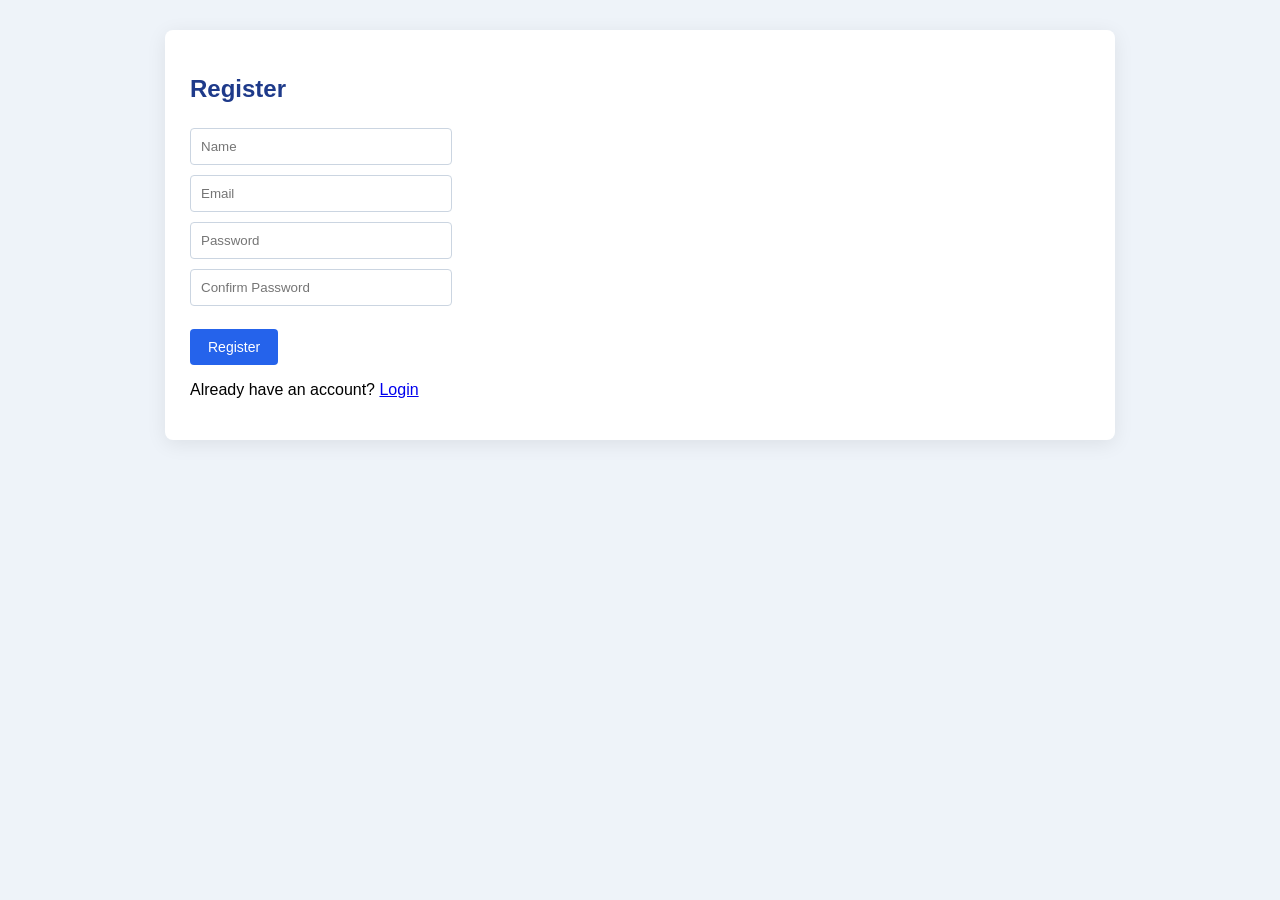
<file: index.html>
<!DOCTYPE html>
<html>
<head>
  <title>Register</title>
  <link rel="stylesheet" href="css/style.css">
</head>
<body>
  <div class="container">
    <h2>Register</h2>
    <div id="messageBox" class="message"></div>

    <input type="text" id="name" placeholder="Name"><br>
    <input type="email" id="email" placeholder="Email"><br>
    <input type="password" id="password" placeholder="Password"><br>
    <input type="password" id="confirmPassword" placeholder="Confirm Password" required><br><br>

    <div id="registerMessage" class="message"></div>

    <button type="button" onclick="register()">Register</button>

    <p>Already have an account? <a href="login.html">Login</a></p>
  </div>

  <script src="js/register.js"></script>
</body>
</html>
</file>
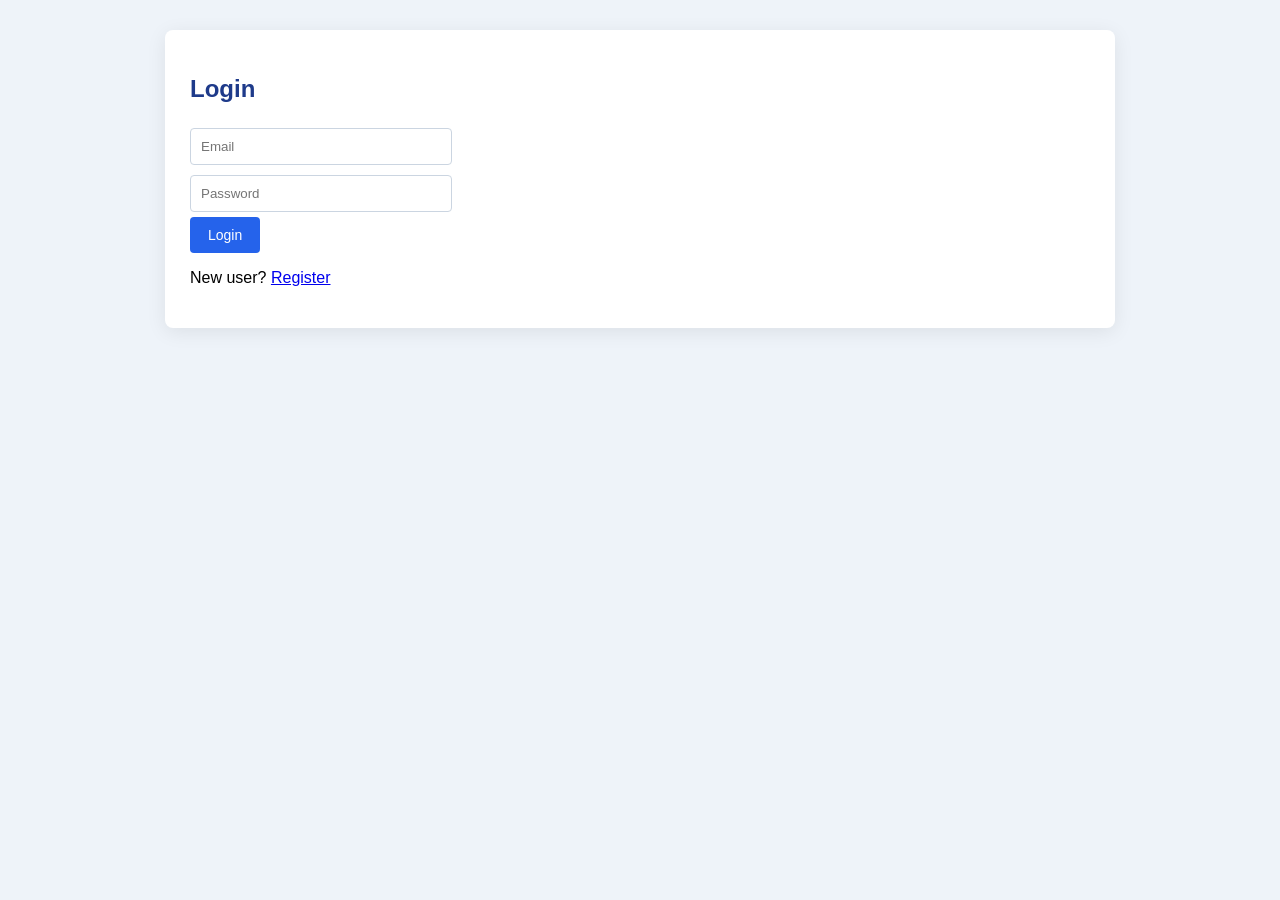
<file: dashboard.html>
<!DOCTYPE html>
<html>
<head>
  <title>Dashboard</title>
  <link rel="stylesheet" href="css/style.css">
</head>
<body>
  <div class="container">

    <button class="logout-btn" onclick="logout()">Logout</button>
    <h2>Dashboard</h2>

    <div id="messageBox" class="message"></div>

    <div id="userInfo" class="card"></div>

    <h3>Account Info</h3>
    <div id="accountInfo" class="card"></div>

    <button id="createAccountBtn" onclick="createAccount()" style="display:none;">
      Create Account
    </button>

    <hr>

    <h3>Deposit Money</h3>
    <div class="flex-row">
      <input type="number" id="depositAmount" placeholder="Amount">
      <button type="button" onclick="deposit()">Deposit</button>
    </div>

    <hr>

    <h3>Transfer Money</h3>
    <div class="flex-row">
      <input type="number" id="toAccount" placeholder="To Account Number">
      <input type="number" id="transferAmount" placeholder="Amount">
      <button type="button" onclick="transfer()">Transfer</button>
    </div>

    <hr>

    <h3>Transaction History</h3>
    <button onclick="loadTransactions()">Load Transactions</button>
    <ul id="transactions"></ul>

  </div>

  <script src="js/dashboard.js"></script>
</body>
</html>
</file>
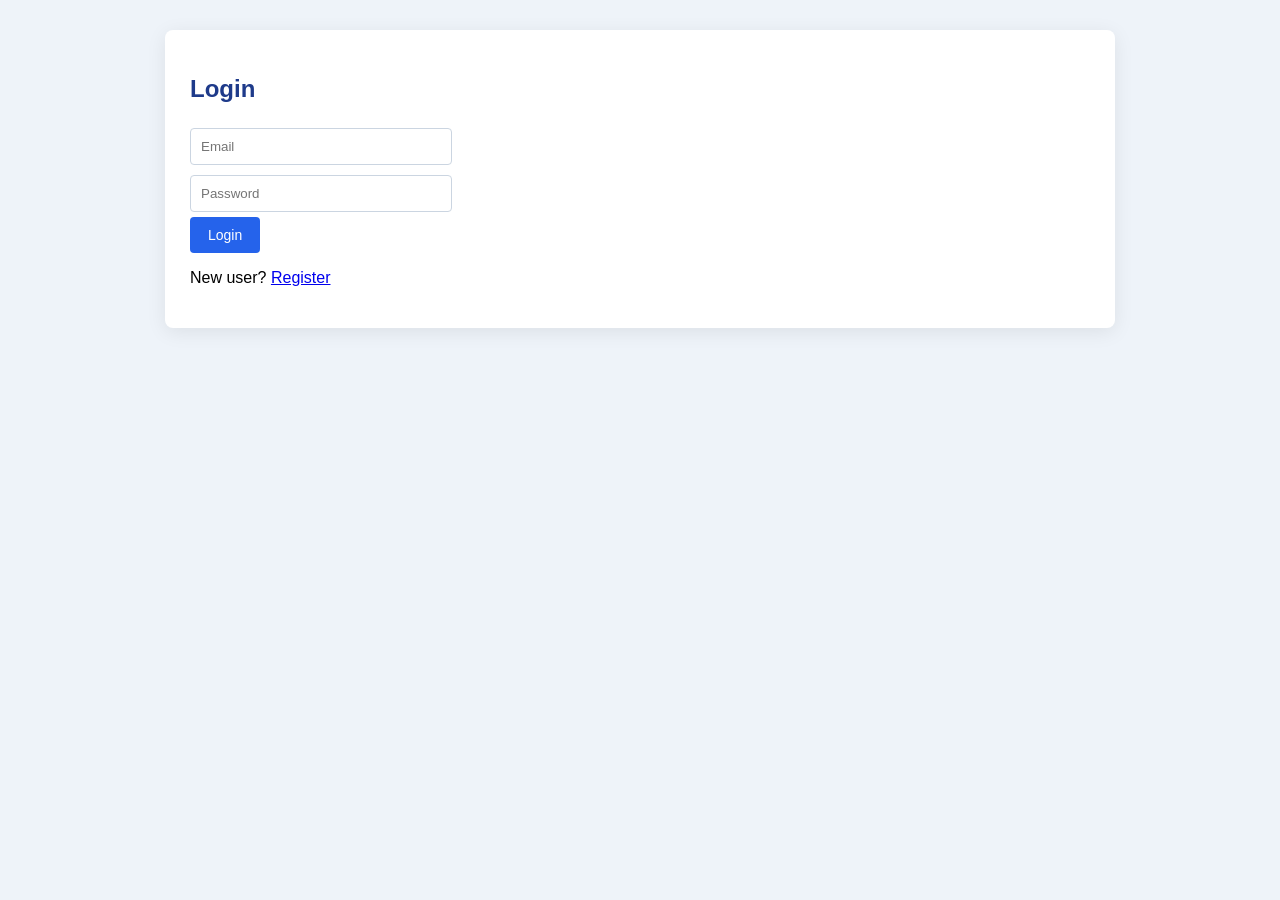
<file: login.html>
<!DOCTYPE html>
<html>
<head>
  <title>Login</title>
  <link rel="stylesheet" href="css/style.css">
</head>
<body>
  <div class="container">
    <h2>Login</h2>
    <div id="messageBox" class="message"></div>

    <input type="email" id="email" placeholder="Email"><br>
    <input type="password" id="password" placeholder="Password"><br>

    <button type="button" onclick="login()">Login</button>

    <p>New user? <a href="index.html">Register</a></p>
  </div>

  <script src="js/login.js"></script>
</body>
</html>
</file>
<file: css/style.css>
body {
  font-family: "Segoe UI", Arial, sans-serif;
  background: #eef3f9;
  margin: 0;
  padding: 0;
}

.container {
  max-width: 900px;
  margin: 30px auto;
  background: #ffffff;
  padding: 25px;
  border-radius: 8px;
  box-shadow: 0 4px 20px rgba(0,0,0,0.08);
}

h2, h3 {
  color: #1e3a8a;
}

hr {
  border: none;
  border-top: 1px solid #ddd;
  margin: 20px 0;
}

input {
  padding: 10px;
  width: 240px;
  border: 1px solid #cbd5e1;
  border-radius: 4px;
  margin: 5px 0;
}

button {
  padding: 10px 18px;
  border: none;
  border-radius: 4px;
  background: #2563eb;
  color: white;
  cursor: pointer;
  font-size: 14px;
  transition: 0.3s;
}

button:hover {
  background: #1d4ed8;
}

.card {
  background: #f8fafc;
  padding: 15px;
  border-radius: 6px;
  margin-bottom: 15px;
  border: 1px solid #e2e8f0;
}

.message {
  padding: 10px;
  border-radius: 4px;
  margin: 10px 0;
  display: none;
  margin-top: 10px;
  font-weight: bold;
}

.success {
  background: #ecfeff;
  color: green;
  border: 1px solid #bae6fd;
}

.error {
  background: #fef2f2;
  color: red;
  border: 1px solid #fecaca;
}

.flex-row {
  display: flex;
  gap: 10px;
  align-items: center;
  flex-wrap: wrap;
}

.logout-btn {
  float: right;
  background: #dc2626;
}

.logout-btn:hover {
  background: #b91c1c;
}
</file>
